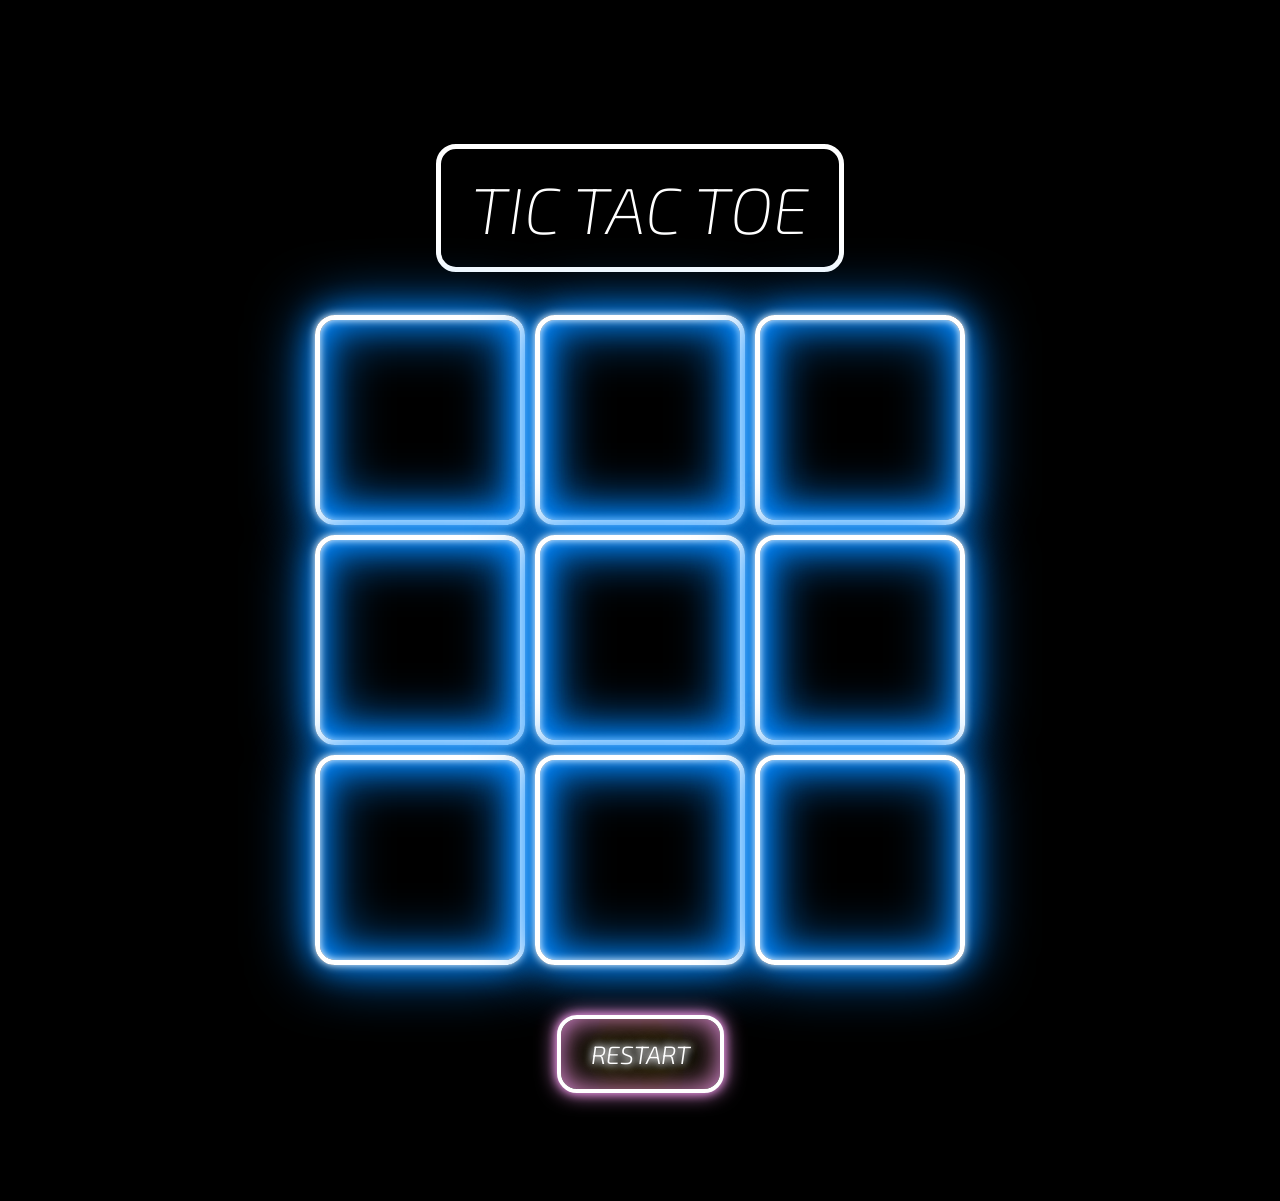
<file: index.html>
<!DOCTYPE html>
<html lang="en">
<head>
    <meta charset="UTF-8">
    <meta name="viewport" content="width=device-width, initial-scale=1.0">
    <title>Vanilla JS - Tic Tac Toe Game</title>
    <link rel="stylesheet" href="css/style.css">
</head>
<body>
    <div class="container">
        <div class="intro text-center">
            <h1>Tic Tac Toe</h1>
        </div>
        <div id="board">
            <div class="square"  id="square-1"></div>
            <div class="square" id="square-2"></div>
            <div class="square" id="square-3"></div>
            <div class="square" id="square-4"></div>
            <div class="square" id="square-5"></div>
            <div class="square" id="square-6"></div>
            <div class="square" id="square-7"></div>
            <div class="square" id="square-8"></div>
            <div class="square" id="square-9"></div>
        </div>
        <div class="button-section">
            <input class="btn btn-neon" type="button" value="Restart" id="resetGame"  />
        </div>
    </div>
    
<script src="js/script.js"></script> 
</body>
</html>
</file>
<file: css/style.css>
/* @import url(https://fonts.googleapis.com/css?family=Exo+2:200i); */
@import url(https://fonts.googleapis.com/css2?family=Exo+2:ital,wght@0,100..900;1,100..900&display=swap);

:root {
    /* Set global css neon colors  */
    --neon-text-color: #f40;
    --neon-border-color: #08f;
}
  
body {
font-family: 'Exo 2', sans-serif;
background: #000;
position: relative;
margin-block-start: auto;
}

.container {
    padding-top: 100px;
    padding-bottom: 100px;
}

.intro {
    display: flex;
    justify-content: center;
    align-items: center;  
}

h1 {
    font-size: 65px;
    font-weight: 200;
    font-style: italic;
    color: #fff;
    padding: 20px 30px;
    border: 5px solid #fff;
    border-radius: 20px;
    text-transform: uppercase;
    animation: flicker 1.4s infinite alternate;     
}
  
h1::-moz-selection {
    background-color: var(--neon-border-color);
    color: var(--neon-text-color);
}

h1::selection {
    background-color: var(--neon-border-color);
    color: var(--neon-text-color);
}

h1:focus {
    outline: none;
}

h2 {
    font-size: 28px;
    color: #000000;
    position: absolute;           
    top: 50%;
    left: 50%;
    margin-right: -50%;
    transform: translate(-50%, -50%);
    background-color: rgba(255, 255, 255, 0.9);
    border-radius: 20px;
    padding: 40px 50px;
    margin: 0;
}

/* Game board */
#board {
    width: 650px;
    height: 650px;
    margin: auto;
    display: grid;
    grid-template-columns: repeat(3, 1fr);
    grid-gap: 10px;
    position: relative;
}

.square {
    width: 200px;
    height: 200px;
    border: 1px solid white;
    font-size: 60px;
    display: flex;
    justify-content: center;
    align-items: center;
}

/* Single squares start*/
div.square {
    font-size: 130px;
    font-weight: 200;
    font-style: italic;
    color: #fff;
    border: 5px solid #fff;
    border-radius: 20px;
    text-transform: uppercase;
    text-shadow:
    -0.2rem -0.2rem 1rem #fff,
    0.2rem 0.2rem 1rem #fff,
    0 0 2rem var(--neon-text-color),
    0 0 4rem var(--neon-text-color),
    0 0 6rem var(--neon-text-color),
    0 0 8rem var(--neon-text-color),
    0 0 10rem var(--neon-text-color);
    box-shadow:
    0 0 .5rem #fff,
    inset 0 0 .5rem #fff,
    0 0 2rem var(--neon-border-color),
    inset 0 0 2rem var(--neon-border-color),
    0 0 4rem var(--neon-border-color),
    inset 0 0 4rem var(--neon-border-color);             
}

div.square::-moz-selection {
    background-color: var(--neon-border-color);
    color: var(--neon-text-color);
}

div.square::selection {
    background-color: var(--neon-border-color);
    color: var(--neon-text-color);
}

div.square:focus {
    outline: none;
}

.square.three-in-line {
    background-color: rgba(255, 255, 0, 0.32);
    animation: three-in-line-flicker 1s infinite alternate;    
}

/* Single squares end */

.button-section {
    margin-top: 50px;
    text-align: center;
}

button {
    margin: 20px;
}

.btn {
    color: #ffff;
    text-transform: uppercase;
    font-family: 'Exo 2', sans-serif;
    padding: 20px 30px;
    border-radius: 20px;
    border: 4px solid;
    font-weight: 300;
    font-size: 25px;
    background: transparent;
    cursor: pointer;
    transition: all 0.3s ease;
    position: relative;
    display: inline-block;
}

.btn-neon {
    box-shadow: 0 0 10px #ef97e8, 0 0 20px #ef97e8, 0 0 30px #ef97e8 inset;
    background-color: #000;
    font-style:italic;
    text-shadow:     
    0 0 7px #fff,
    0 0 10px #fff,
    0 0 21px #fff,
    0 0 42px #8e824b,
    0 0 82px #8e824b,
    0 0 92px #8e824b,
    0 0 102px #8e824b,
    0 0 151px #8e824b;
}

.btn-neon::selection {
    background-color: var(--neon-border-color);
    color: var(--neon-text-color);
}

.btn-neon:focus {
    outline: none;;
}

.btn-neon:hover {
    background-color: rgba(216, 202, 113);
    box-shadow: 0 0 10px #ef97e8, 0 0 20px #ef97e8, 0 0 20px #fff inset;
}


/* Animate neon flicker */
@keyframes flicker {
    
    0%, 19%, 21%, 23%, 25%, 54%, 56%, 100% {
    
        text-shadow:
            -0.2rem -0.2rem 1rem #fff,
            0.2rem 0.2rem 1rem #fff,
            0 0 2rem var(--neon-text-color),
            0 0 4rem var(--neon-text-color),
            0 0 6rem var(--neon-text-color),
            0 0 8rem var(--neon-text-color),
            0 0 10rem var(--neon-text-color);
        
        box-shadow:
            0 0 .5rem #fff,
            inset 0 0 .5rem #fff,
            0 0 2rem var(--neon-border-color),
            inset 0 0 2rem var(--neon-border-color),
            0 0 4rem var(--neon-border-color),
            inset 0 0 4rem var(--neon-border-color);        
    }
    
    20%, 24%, 55% {        
        text-shadow: none;
        box-shadow: none;
    }    
}

/* Animate neon three in line flicker */
@keyframes three-in-line-flicker {
    
    0%, 90%, 100% {
    
        text-shadow:
            -0.2rem -0.2rem 1rem #fff,
            0.2rem 0.2rem 1rem #fff,
            0 0 2rem var(--neon-text-color),
            0 0 4rem var(--neon-text-color),
            0 0 6rem var(--neon-text-color),
            0 0 8rem var(--neon-text-color),
            0 0 10rem var(--neon-text-color);
        
        box-shadow:
            0 0 .5rem #fff,
            inset 0 0 .5rem #fff,
            0 0 2rem var(--neon-border-color),
            inset 0 0 2rem var(--neon-border-color),
            0 0 4rem var(--neon-border-color),
            inset 0 0 4rem var(--neon-border-color);        
    }
    
    91% {        
        text-shadow: none;
        box-shadow: none;
    }    
}

@media (max-width: 680px) {
    #board {
        width:500px;
        height:500px;
    }

    div.square {
        font-size: 80px;
    }

    .square {
        width: 150px;
        height:150px;
    }

    h2.popup-message {
        font-size: 20px;
        padding: 20px 25px;
    }
}

@media (max-width: 550px) {
    .container {
        padding-top: 30px;
        padding-bottom: 30px;
    }

    h2.popup-message {
        font-size: 16px;
        padding: 15px 15px;
        border-radius: 10px;
    }

    #board {
        width:400px;
        height:400px;
        grid-gap:5px;
    }

    .square {
        width: 120px;
        height:120px;
    }
}

@media (max-width: 420px) {
    .intro {
        width: 100%;
        max-width: 300px;
        margin: 0 auto;
    }

    h1 {
        font-size: 44px;
    }

    #board {
        width:300px;
        height:300px;
        grid-gap:2px;
    }

    .square {
        width: 87px;
        height:87px;
    }
}
</file>
